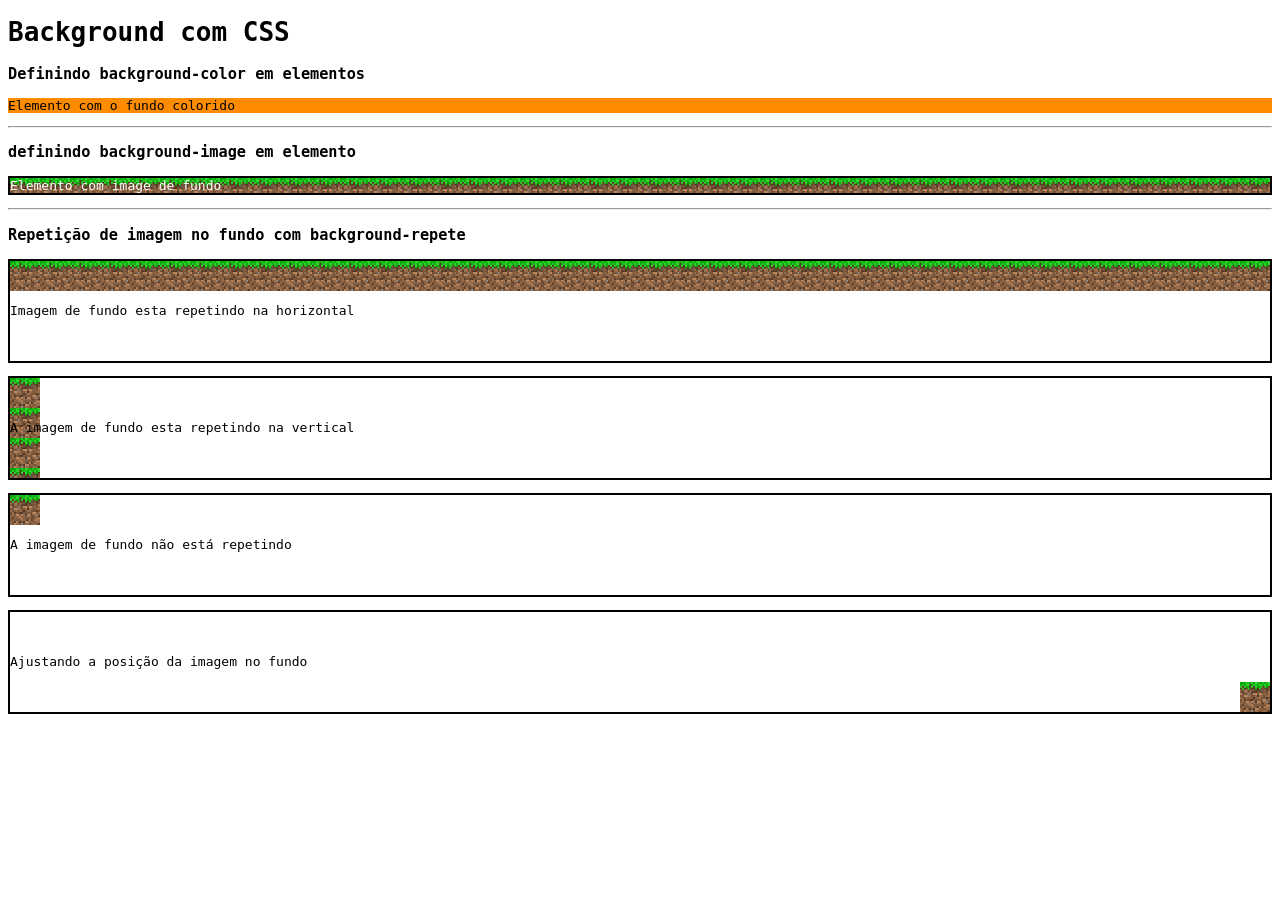
<file: AULA02/index.html>
<!DOCTYPE html>
<html lang="en">
<head>
    <meta charset="UTF-8">
    <meta name="viewport" content="width=device-width, initial-scale=1.0">

    <link rel="stylesheet" href="./css/style.css">

    <title>Conteudo Aula01-CSS</title>
</head>
<body>
    <h1>Background com CSS</h1>

    <h3>Definindo background-color em elementos</h3>

    <p class="ex1">Elemento com o fundo colorido</p>

    <hr>

    <h3>definindo background-image em elemento</h4>

        <p class="ex2">Elemento com image de fundo</p>

        <hr>

        <h3>Repetição de imagem no fundo com background-repete</h3>

        <p class="ex3">Imagem de fundo esta repetindo na horizontal</p>

        <p class="ex4">A imagem de fundo esta repetindo na vertical</p>

        <p class="ex5">A imagem de fundo não está repetindo</p>

        <p class="ex6">Ajustando a posição da imagem no fundo</p>
</body>
</html>
</file>
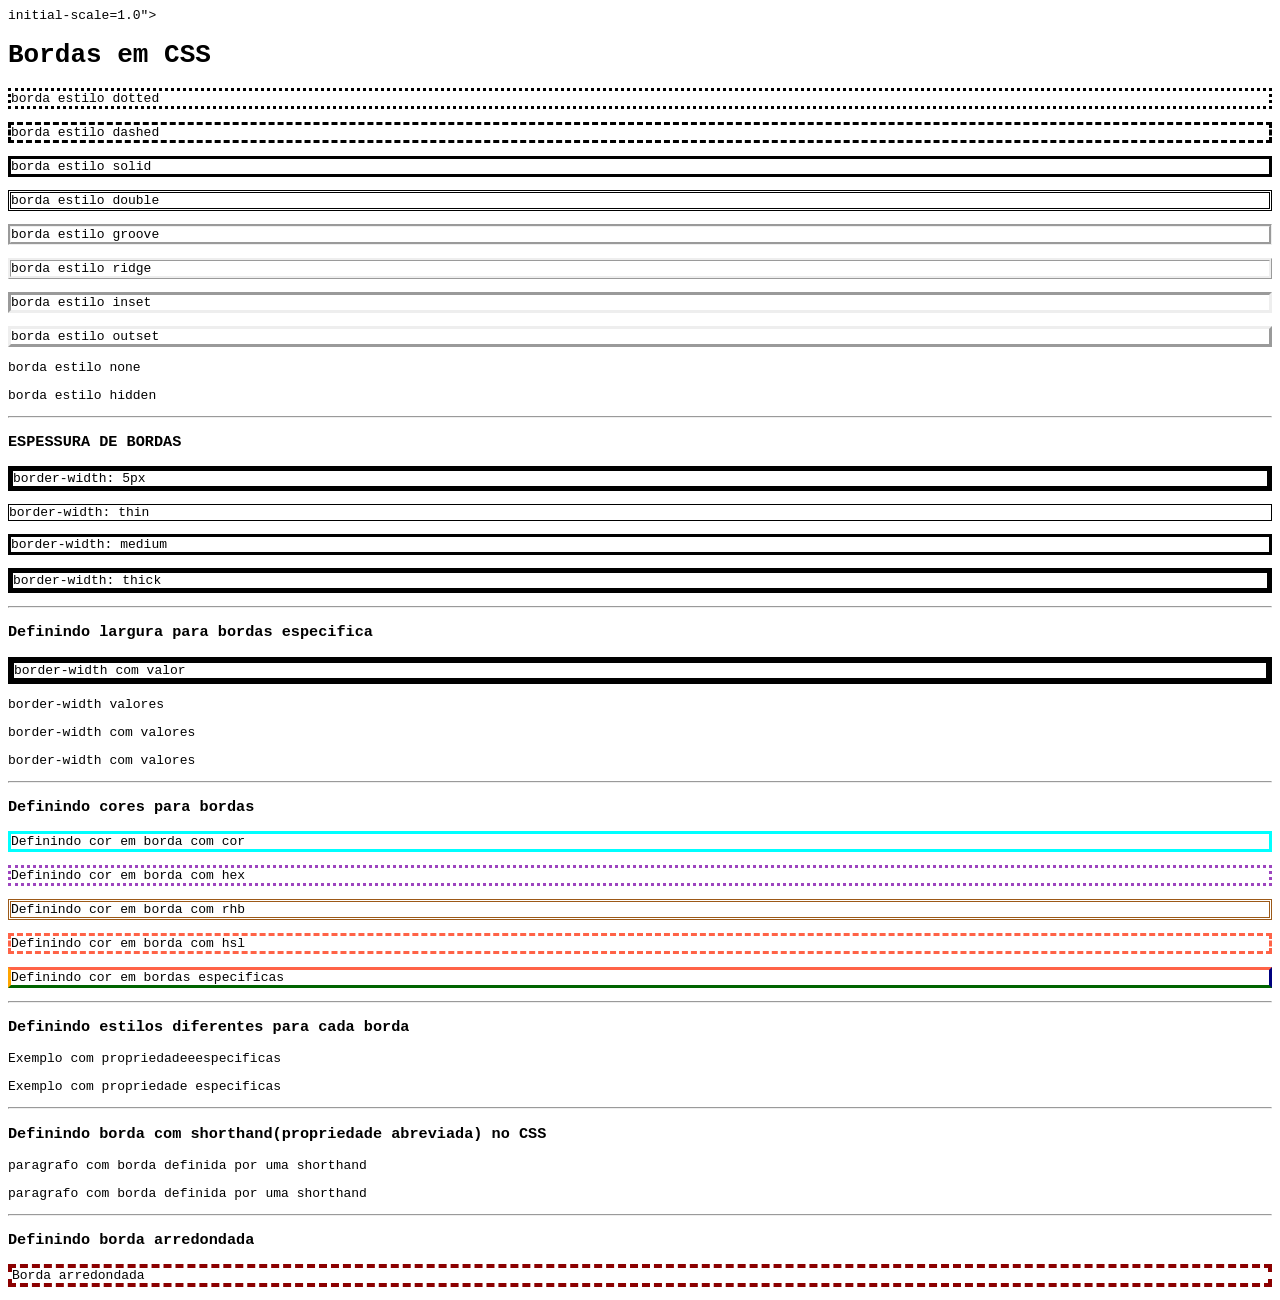
<file: AULA03/index.html>
initial-scale=1.0">
    <link rel="stylesheet" href="./css/style.css">
    <title>Conteudo Aula03</title>
</head>
<body>


    <h1>Bordas em CSS</h1>

    <p class="dotted">borda estilo dotted</p>
    <p class="dashed">borda estilo dashed</p>
    <p class="solid">borda estilo solid</p>
    <p class="double">borda estilo double</p>
    <p class="groove">borda estilo groove</p>
    <p class="ridge">borda estilo ridge</p>
    <p class="inset">borda estilo inset</p>
    <p class="outset">borda estilo outset</p>
    <p class="none">borda estilo none</p>
    <p class="hidden">borda estilo hidden</p>

    <hr>
 
    
<h3>ESPESSURA DE BORDAS</h3>

<p class="p-5px">border-width: 5px</p>
<p class="p-thin">border-width: thin</p>
<p class="p-medium">border-width: medium</p>
<p class="p-thick">border-width: thick</p>

<hr>

<h3>Definindo largura para bordas especifica</h3>

<p class="p-1valor">border-width com valor</p>
<p class="p-2valor">border-width valores</p>
<p class="p-3valor">border-width com valores</p>
<p class="p-4valor">border-width com valores</p>

<hr>

<h3> Definindo cores para bordas</h3>

<p class="borda-cor1">Definindo cor em borda com cor</p>
<p class="borda-cor2">Definindo cor em borda com hex</p>
<p class="borda-cor3">Definindo cor em borda com rhb</p>
<p class="borda-cor4">Definindo cor em borda com hsl</p>
<p class="borda-cor5">Definindo cor em bordas especificas</p>

<hr>

<h3>Definindo estilos diferentes para cada borda</h3>

<p class="bordas individuais1">Exemplo com propriedadeeespecificas</p>
<p class="bordas individuais2">Exemplo com propriedade especificas</p>

<hr>

<h3>Definindo borda com shorthand(propriedade abreviada)
no CSS</h3>

<p class"borda-abbr1">paragrafo com borda definida por uma shorthand</p>
<p class"borda-abbr2">paragrafo com borda definida por uma shorthand</p>

<hr>

<h3>Definindo borda arredondada</h3>

<p class="borda-arredondada">Borda arredondada</p>
</body>
</html>
</file>
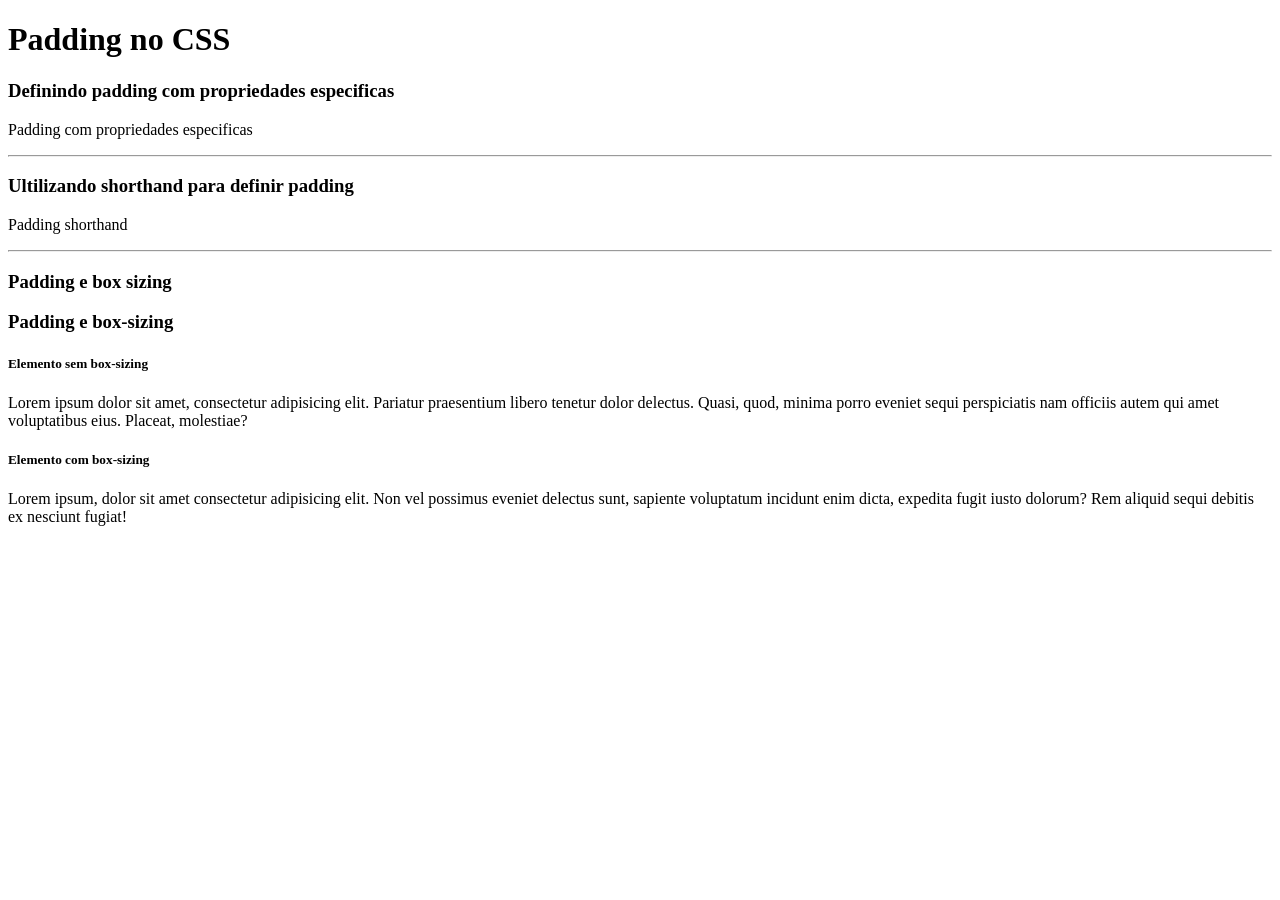
<file: AULA04/index.html>
<!DOCTYPE html>
<html lang="en">
<head>
    <meta charset="UTF-8">
    <meta name="viewport" content="width=device-width, initial-scale=1.0">
    <link rel="styleheet"href="./css/style.css">
    <title> Conteudo da Aula04 </title>
</head>
<body>
    <h1>Padding no CSS</h1>

    <h3>Definindo padding com propriedades especificas</h3>

    <p class="ex1"><p>Padding com propriedades especificas</p>

    <hr>

    <h3>Ultilizando shorthand para definir padding</h3>

    <p class="ex2">Padding shorthand</p>

    <hr>

    <h3>Padding e box sizing</h3>

   
    <h3>Padding e box-sizing</h3>

    <h5>Elemento sem box-sizing</h5>
    <p class="ex3">Lorem ipsum dolor sit amet, consectetur adipisicing elit. Pariatur praesentium libero tenetur dolor delectus. Quasi, quod, minima porro eveniet sequi perspiciatis nam officiis autem qui amet voluptatibus eius. Placeat, molestiae?</p>

    <h5>Elemento com box-sizing</h5>
    <p class="ex3-2">Lorem ipsum, dolor sit amet consectetur adipisicing elit. Non vel possimus eveniet delectus sunt, sapiente voluptatum incidunt enim dicta, expedita fugit iusto dolorum? Rem aliquid sequi debitis ex nesciunt fugiat!</p>

</body>
</html>
</file>
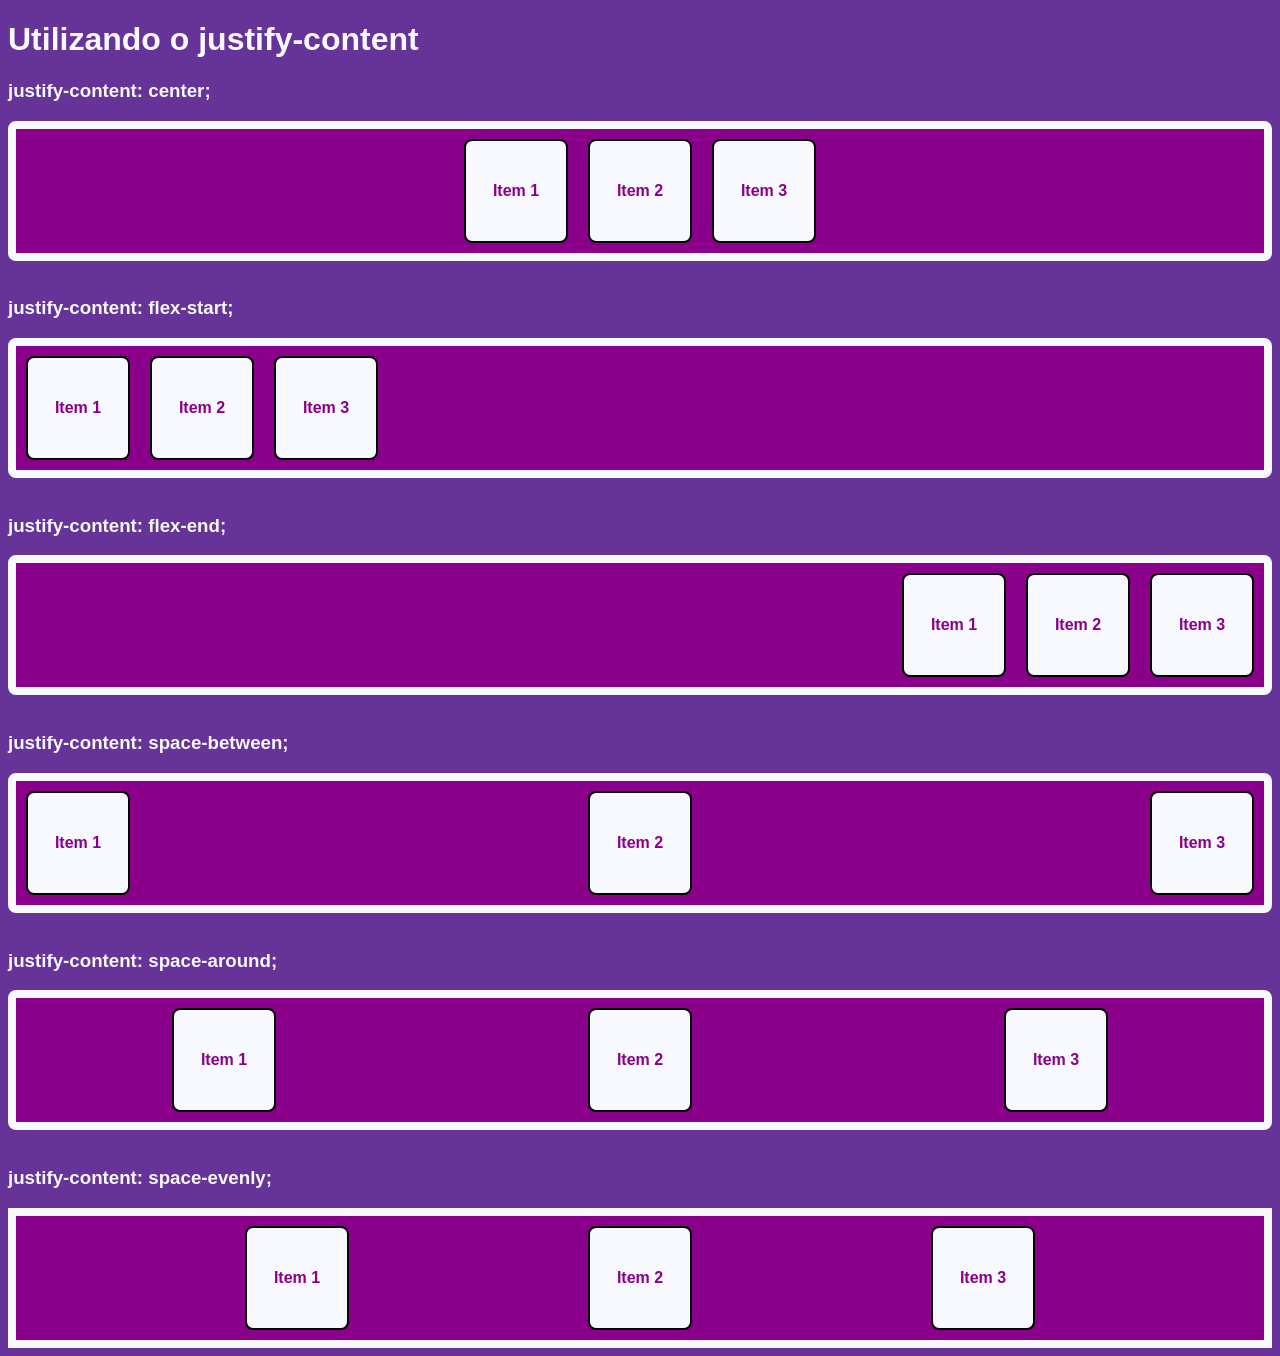
<file: AULA05/index.html>
<!DOCTYPE html>
<html lang="pt-br">
<head>
  <meta charset="UTF-8">
  <meta name="viewport" content="width=device-width, initial-scale=1.0">

  <link rel="stylesheet" href="./css/style.css">

  <title>Conteúdo Aula05 - CSS</title>
</head>
<body>
  
  <h1>Utilizando o justify-content</h1>

  <h3>justify-content: center;</h3>

  <div class="center">
    <div>Item 1</div>
    <div>Item 2</div>
    <div>Item 3</div>
  </div>

  <br>

  <h3>justify-content: flex-start;</h3>

  <div class="flex-start">
    <div>Item 1</div>
    <div>Item 2</div>
    <div>Item 3</div>
  </div>

  <br>

  <h3>justify-content: flex-end;</h3>

  <div class="flex-end">
    <div>Item 1</div>
    <div>Item 2</div>
    <div>Item 3</div>
  </div>

  <br>

  <h3>justify-content: space-between;</h3>

  <div class="space-between">
    <div>Item 1</div>
    <div>Item 2</div>
    <div>Item 3</div>
  </div>

  <br>

  <h3>justify-content: space-around;</h3>

  <div class="space-around">
    <div>Item 1</div>
    <div>Item 2</div>
    <div>Item 3</div>
  </div>

  <br>

  <h3>justify-content: space-evenly;</h3>

  <div class="space-evenly">
    <div>Item 1</div>
    <div>Item 2</div>
    <div>Item 3</div>
  </div>
  
</body>
</html>
</file>
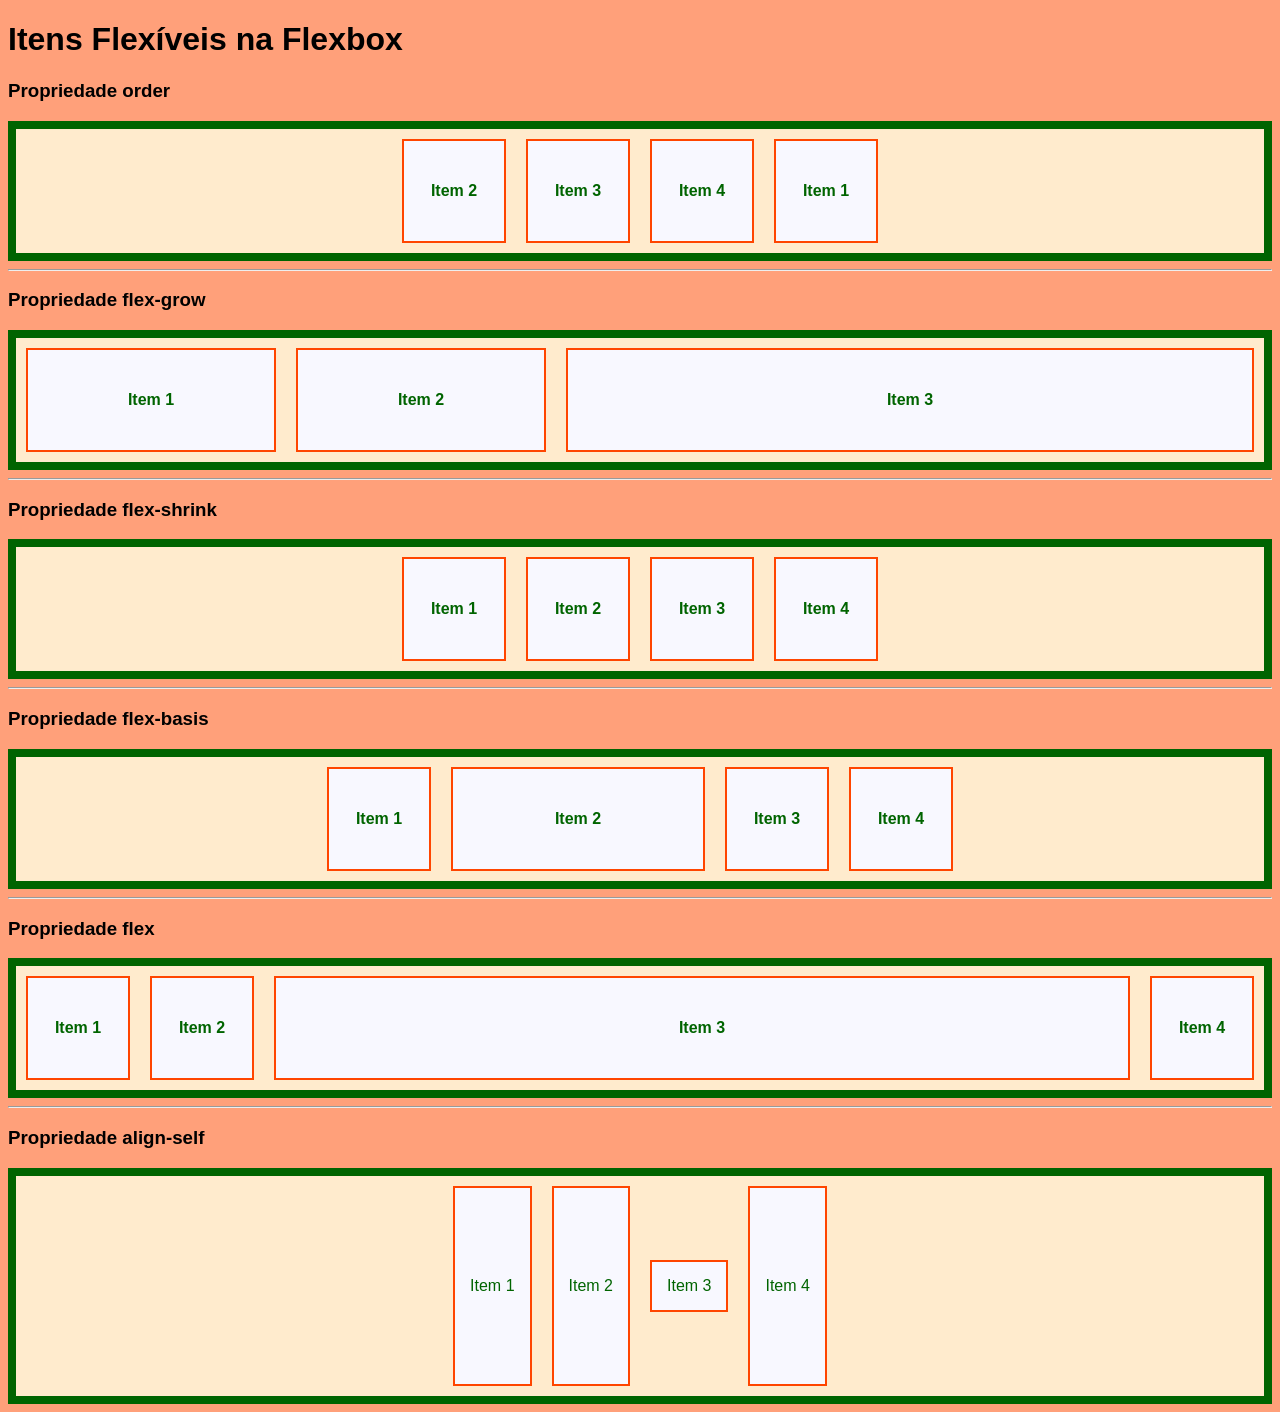
<file: AULA06/index.html>
<!DOCTYPE html>
<html lang="pt-br">
  <head>
    <meta charset="UTF-8">
    <meta name="viewport" content="width=device-width, initial-scale=1.0">

    <link rel="stylesheet" href="./css/style.css">

    <title>Conteúdo Aula05 - CSS</title>
  </head>
  <body>
    
    <h1>Itens Flexíveis na Flexbox</h1>

    <h3>Propriedade order</h3>

    <div class="order">
      <div style="order: 4;">Item 1</div>
      <div style="order: 1;">Item 2</div>
      <div style="order: 2;">Item 3</div>
      <div style="order: 3;">Item 4</div>
    </div>

    <hr>

    <h3>Propriedade flex-grow</h3>

    <div class="flex-grow">
      <div style="flex-grow: 1;">Item 1</div>
      <div style="flex-grow: 1;">Item 2</div>
      <div style="flex-grow: 4;">Item 3</div>
    </div>

    <hr>

    <h3>Propriedade flex-shrink</h3>

    <div class="flex-shrink">
      <div>Item 1</div>
      <div style="flex-shrink: 4;">Item 2</div>
      <div>Item 3</div>
      <div>Item 4</div>
    </div>

    <hr>

    <h3>Propriedade flex-basis</h3>

    <div class="flex-basis">
      <div>Item 1</div>
      <div style="flex-basis: 250px;">Item 2</div>
      <div>Item 3</div>
      <div>Item 4</div>
    </div>

    <hr>

    <h3>Propriedade flex</h3>

    <div class="flex">
      <div>Item 1</div>
      <div>Item 2</div>
      <div style="flex: 1 0 150px;">Item 3</div>
      <div>Item 4</div>
    </div>

    <hr>

    <h3>Propriedade align-self</h3>

    <div class="align-self">
      <div>Item 1</div>
      <div>Item 2</div>
      <div id="as-item3">Item 3</div>
      <div>Item 4</div>
    </div>




  </body>
</html>
</file>
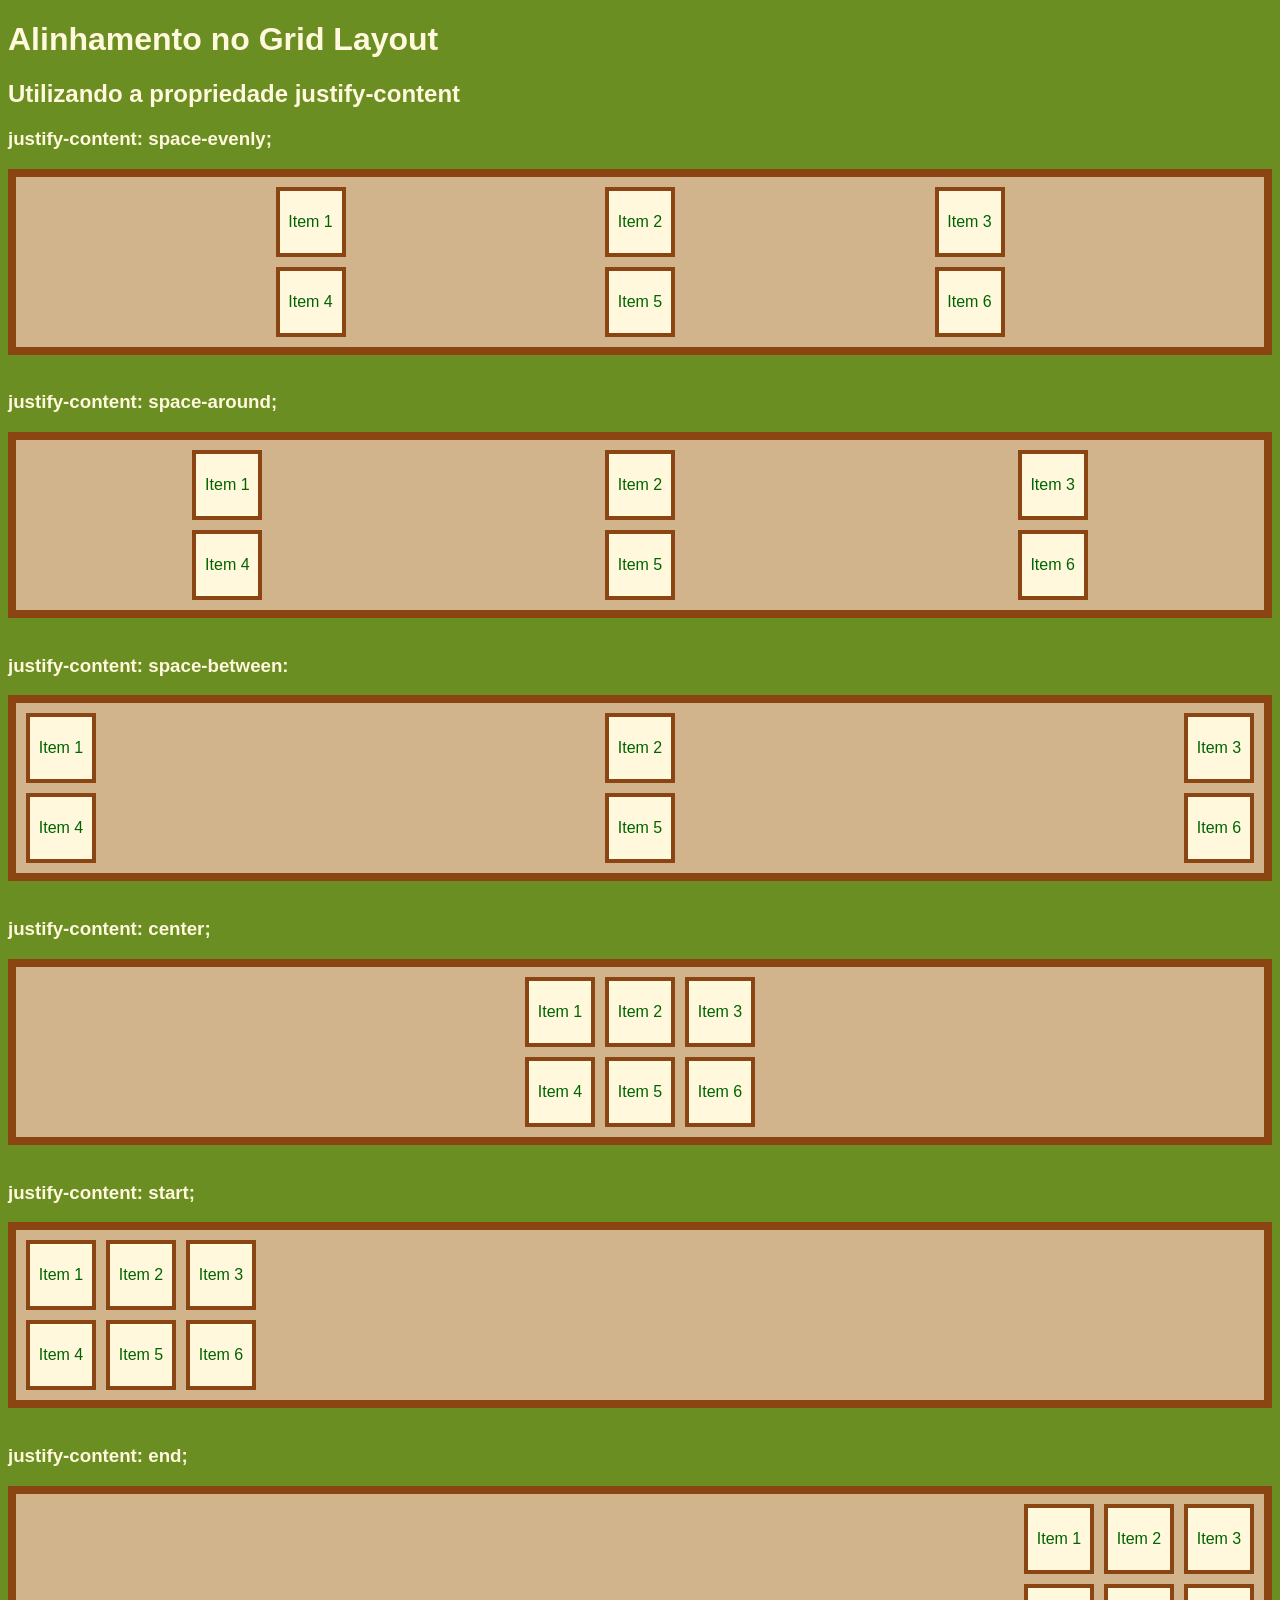
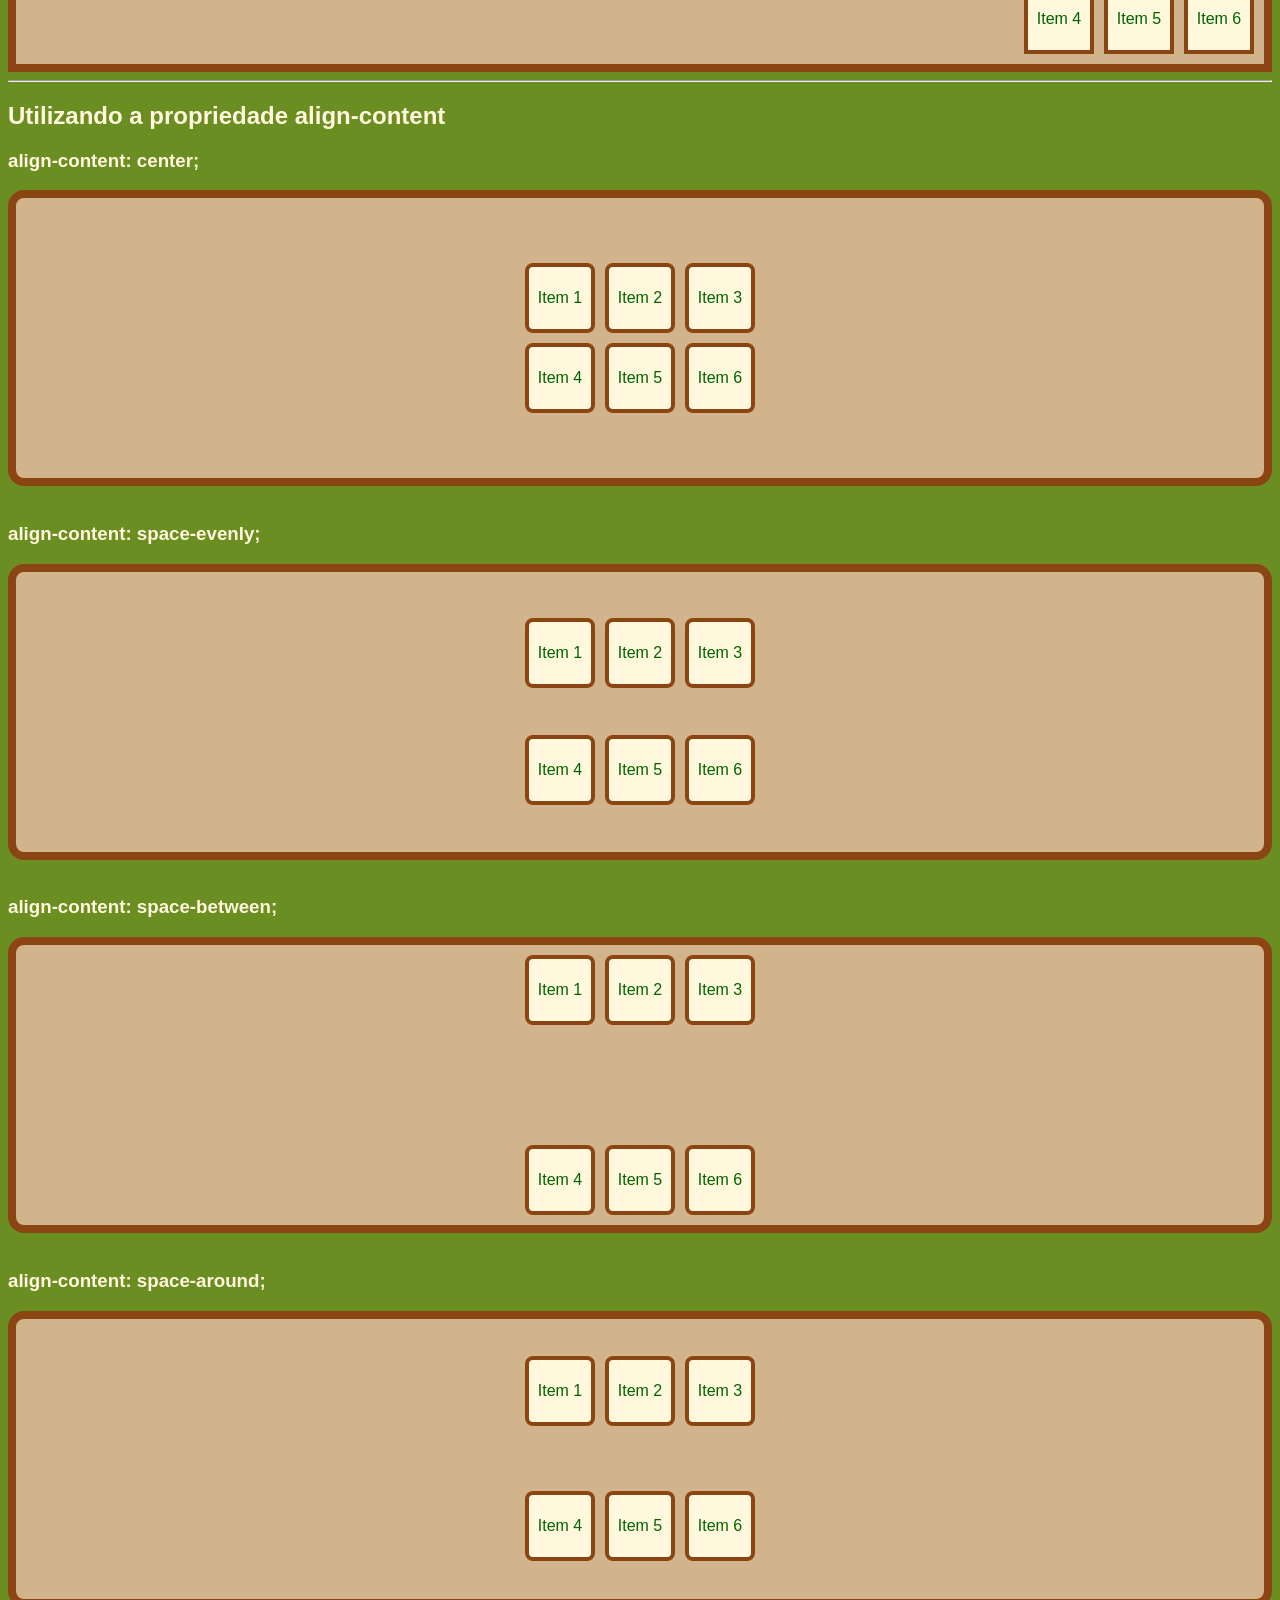
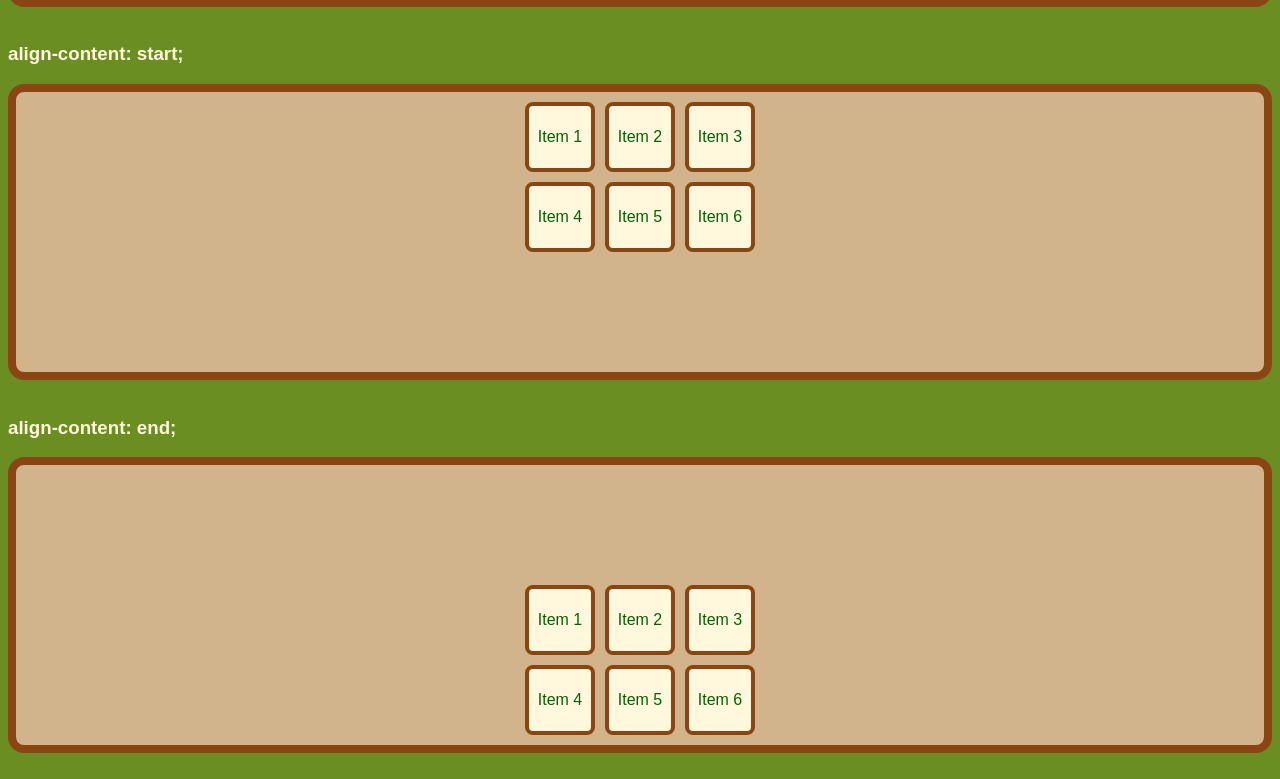
<file: AULA07/index.html>
<!DOCTYPE html>
<html lang="pt-br">
  <head>
    <meta charset="UTF-8">
    <meta name="viewport" content="width=device-width, initial-scale=1.0">

    <link rel="stylesheet" href="./css/style.css">

    <title>Conteúdo Aula07 - CSS</title>
  </head>
  <body>
    
    <h1>Alinhamento no Grid Layout</h1>

    <h2>Utilizando a propriedade justify-content</h2>

    <h3>justify-content: space-evenly;</h3>

    <div class="ex1">
      <div>Item 1</div>
      <div>Item 2</div>
      <div>Item 3</div>
      <div>Item 4</div>
      <div>Item 5</div>
      <div>Item 6</div>
    </div>

    <br>

    <h3>justify-content: space-around;</h3>

    <div class="ex2">
      <div>Item 1</div>
      <div>Item 2</div>
      <div>Item 3</div>
      <div>Item 4</div>
      <div>Item 5</div>
      <div>Item 6</div>
    </div>

    <br>

    <h3>justify-content: space-between:</h3>

    <div class="ex3">
      <div>Item 1</div>
      <div>Item 2</div>
      <div>Item 3</div>
      <div>Item 4</div>
      <div>Item 5</div>
      <div>Item 6</div>
    </div>

    <br>

    <h3>justify-content: center;</h3>

    <div class="ex4">
      <div>Item 1</div>
      <div>Item 2</div>
      <div>Item 3</div>
      <div>Item 4</div>
      <div>Item 5</div>
      <div>Item 6</div>
    </div>

    <br>

    <h3>justify-content: start;</h3>

    <div class="ex5">
      <div>Item 1</div>
      <div>Item 2</div>
      <div>Item 3</div>
      <div>Item 4</div>
      <div>Item 5</div>
      <div>Item 6</div>
    </div>

    <br>

    <h3>justify-content: end;</h3>

    <div class="ex6">
      <div>Item 1</div>
      <div>Item 2</div>
      <div>Item 3</div>
      <div>Item 4</div>
      <div>Item 5</div>
      <div>Item 6</div>
    </div>

    <hr>

    <h2>Utilizando a propriedade align-content</h2>

    <h3>align-content: center;</h3>

    <div class="ex7">
      <div>Item 1</div>
      <div>Item 2</div>
      <div>Item 3</div>
      <div>Item 4</div>
      <div>Item 5</div>
      <div>Item 6</div>
    </div>

    <br>

    <h3>align-content: space-evenly;</h3>

    <div class="ex8">
      <div>Item 1</div>
      <div>Item 2</div>
      <div>Item 3</div>
      <div>Item 4</div>
      <div>Item 5</div>
      <div>Item 6</div>
    </div>

    <br>

    <h3>align-content: space-between;</h3>

    <div class="ex9">
      <div>Item 1</div>
      <div>Item 2</div>
      <div>Item 3</div>
      <div>Item 4</div>
      <div>Item 5</div>
      <div>Item 6</div>
    </div>

    <br>

    <h3>align-content: space-around;</h3>

    <div class="ex10">
      <div>Item 1</div>
      <div>Item 2</div>
      <div>Item 3</div>
      <div>Item 4</div>
      <div>Item 5</div>
      <div>Item 6</div>
    </div>

    <br>

    <h3>align-content: start;</h3>

    <div class="ex11">
      <div>Item 1</div>
      <div>Item 2</div>
      <div>Item 3</div>
      <div>Item 4</div>
      <div>Item 5</div>
      <div>Item 6</div>
    </div>

    <br>

    <h3>align-content: end;</h3>

    <div class="ex12">
      <div>Item 1</div>
      <div>Item 2</div>
      <div>Item 3</div>
      <div>Item 4</div>
      <div>Item 5</div>
      <div>Item 6</div>
    </div>

    <br>




  </body>
</html>
</file>
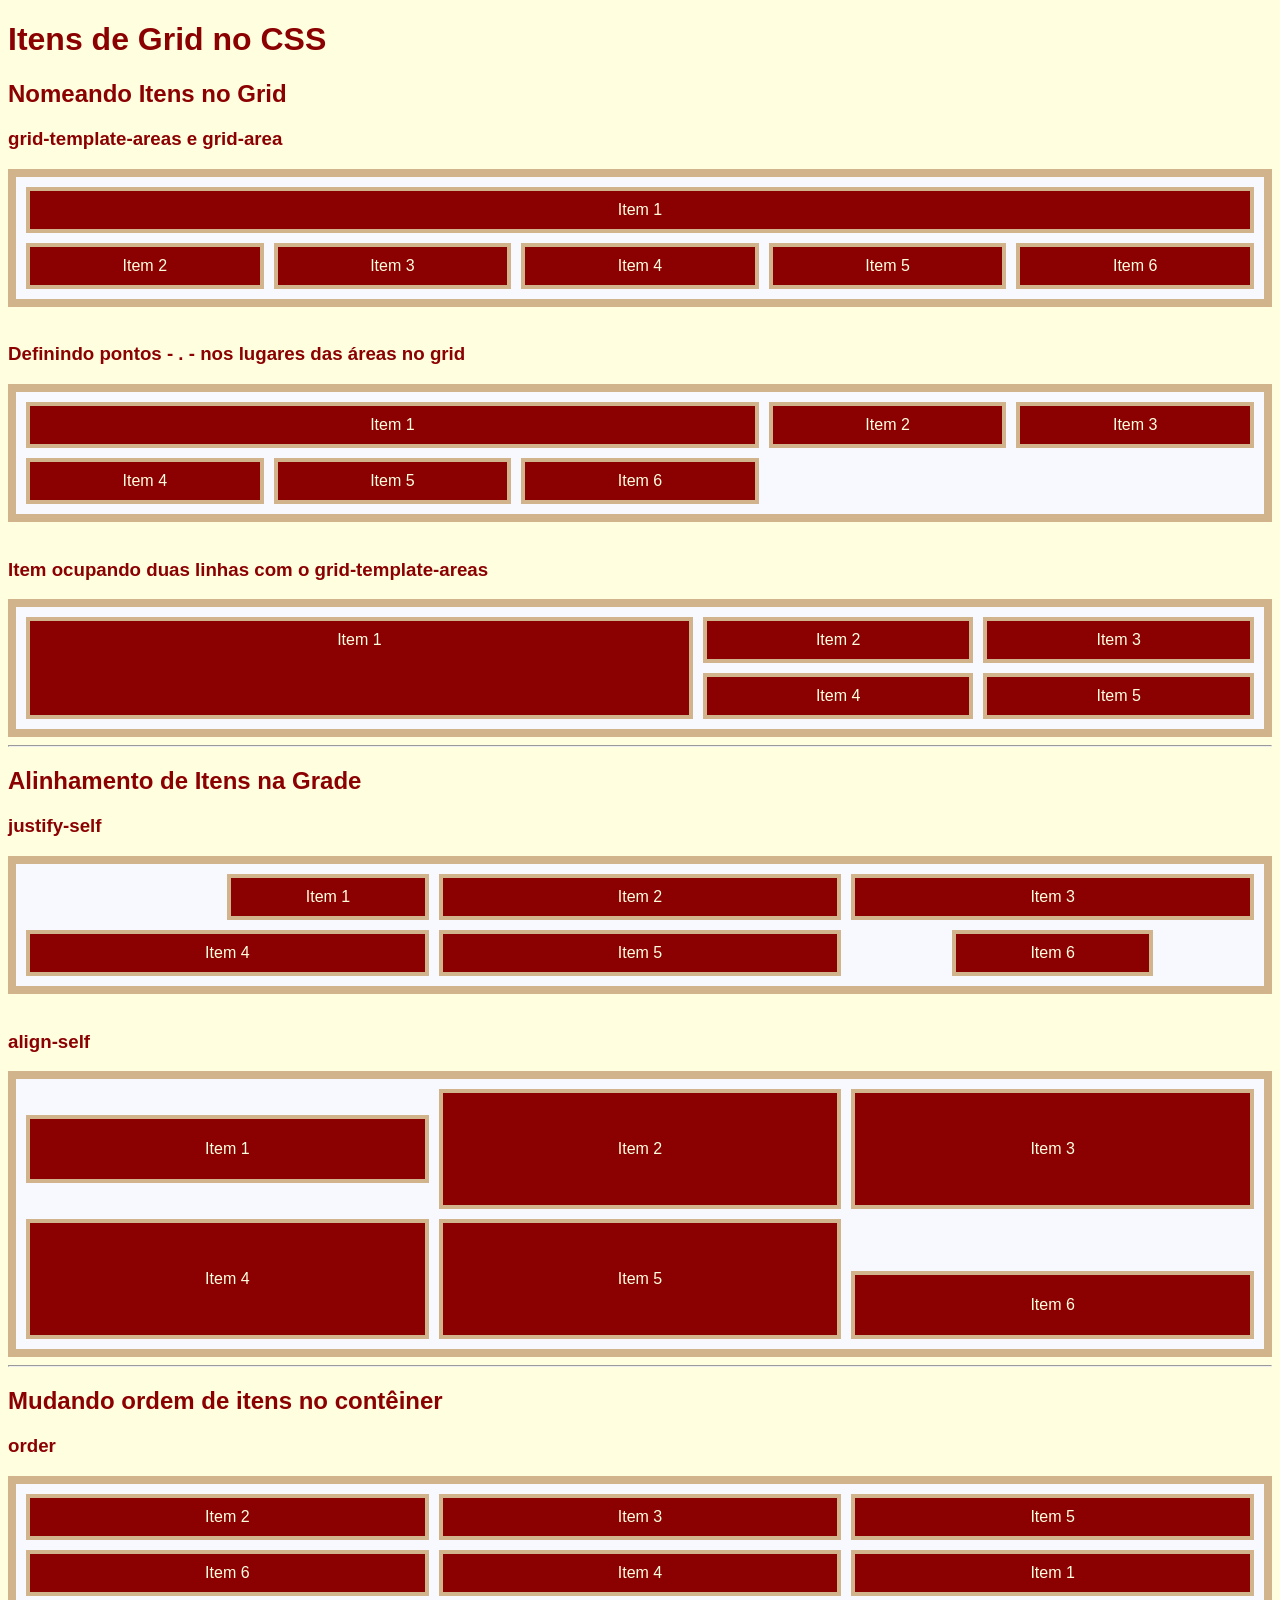
<file: AULA08k/index.html>
<!DOCTYPE html>
<html lang="pt-br">
  <head>
    <meta charset="UTF-8">
    <meta name="viewport" content="width=device-width, initial-scale=1.0">

    <link rel="stylesheet" href="./css/style.css">

    <title>Conteúdo Aula08 - CSS</title>
  </head>
  <body>
    
    <h1>Itens de Grid no CSS</h1>

    <h2>Nomeando Itens no Grid</h2>

    <h3>grid-template-areas e grid-area</h3>

    <div class="ex1">
      <div id="ex1-item1">Item 1</div>
      <div>Item 2</div>
      <div>Item 3</div>
      <div>Item 4</div>
      <div>Item 5</div>
      <div>Item 6</div>
    </div>

    <br>

    <h3>Definindo pontos - . - nos lugares das áreas no grid</h3>

    <div class="ex2">
      <div id="ex2-item1">Item 1</div>
      <div>Item 2</div>
      <div>Item 3</div>
      <div>Item 4</div>
      <div>Item 5</div>
      <div>Item 6</div>
    </div>  

    <br>

    <h3>Item ocupando duas linhas com o grid-template-areas</h3>

    <div class="ex3">
      <div id="ex3-item1">Item 1</div>
      <div>Item 2</div>
      <div>Item 3</div>
      <div>Item 4</div>
      <div>Item 5</div>
    </div> 

    <hr>


    <h2>Alinhamento de Itens na Grade</h2>
    
    <h3>justify-self</h3>

    <div class="ex4">
      <div id="ex4-item1">Item 1</div>
      <div>Item 2</div>
      <div>Item 3</div>
      <div>Item 4</div>
      <div>Item 5</div>
      <div id="ex4-item6">Item 6</div>
    </div> 

    <br>

    <h3>align-self</h3>

    <div class="ex5">
      <div id="ex5-item1">Item 1</div>
      <div>Item 2</div>
      <div>Item 3</div>
      <div>Item 4</div>
      <div>Item 5</div>
      <div id="ex5-item6">Item 6</div>
    </div> 

    <hr>

    <h2>Mudando ordem de itens no contêiner</h2>

    <h3>order</h3>

    <div class="ex6">
      <div style="order: 6;">Item 1</div>
      <div style="order: 1;">Item 2</div>
      <div style="order: 2;">Item 3</div>
      <div style="order: 5;">Item 4</div>
      <div style="order: 3;">Item 5</div>
      <div style="order: 4;">Item 6</div>
    </div> 


  </body>
</html>
</file>
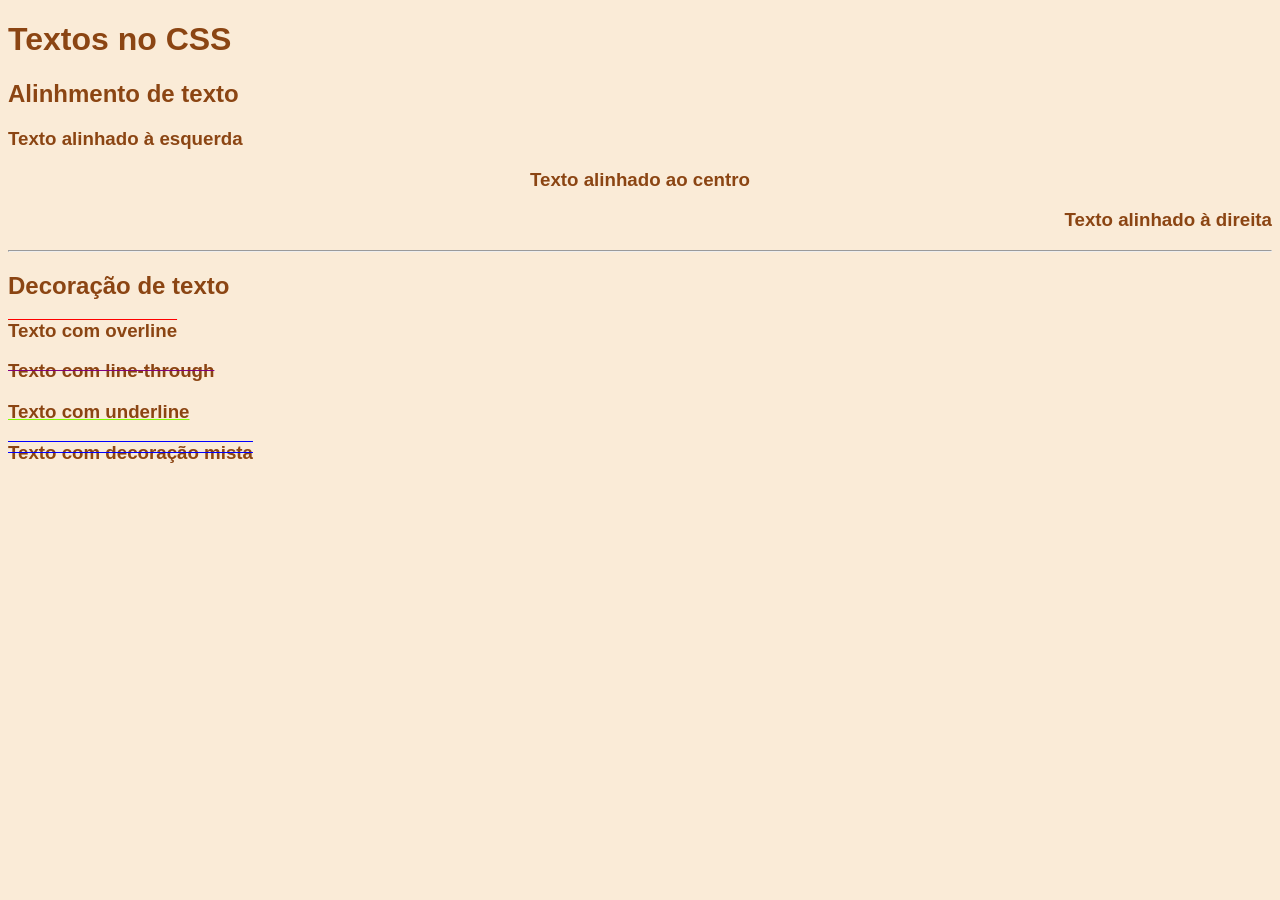
<file: AULA09/index.html>
<!DOCTYPE html>
<html lang="pt-br">
  <head>
    <meta charset="UTF-8">
    <meta name="viewport" content="width=device-width, initial-scale=1.0">

    <link rel="stylesheet" href="./css/style.css">

    <title>Conteúdo Aula09 - CSS</title>
  </head>
  <body>
    
    <h1>Textos no CSS</h1>

    <h2>Alinhmento de texto</h2>

    <h3 class="ex1">Texto alinhado à esquerda</h3>
    <h3 class="ex2">Texto alinhado ao centro</h3>
    <h3 class="ex3">Texto alinhado à direita</h3>

    <hr>

    <h2>Decoração de texto</h2>

    <h3 class="ex4">Texto com overline</h3>
    <h3 class="ex5">Texto com line-through</h3>
    <h3 class="ex6">Texto com underline</h3>
    <h3 class="ex7">Texto com decoração mista</h3>


  </body>
</html>
</file>
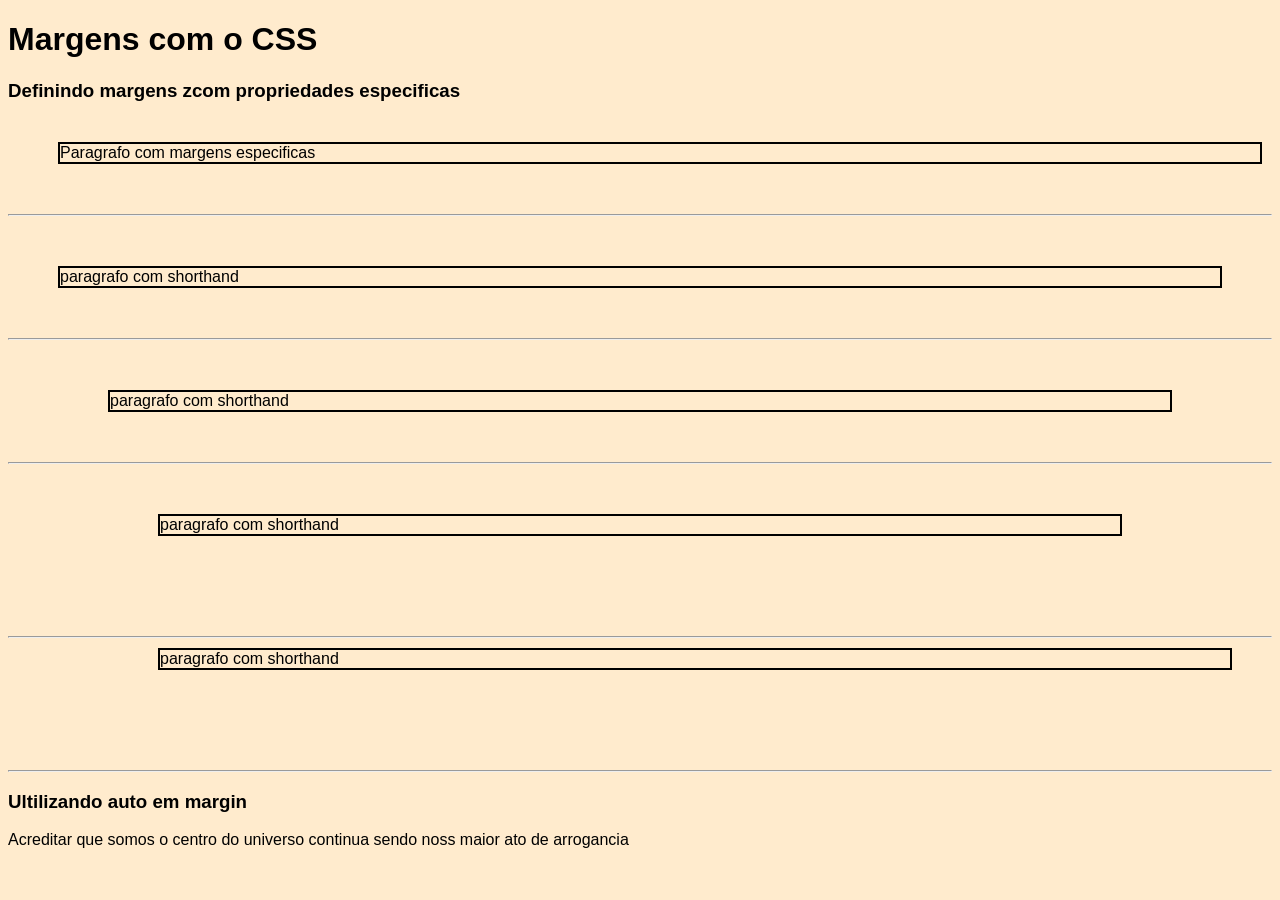
<file: AULA03/index02.html>
<!DOCTYPE html>
<html lang="en">
<head>
    <meta charset="UTF-8">
    <meta name="viewport" content="width=device-width, initial-scale=1.0">
      <link rel="stylesheet" href="./css/style02.css">
    <title>Conteudo da Aula03</title>
</head>
<body>
    <h1> Margens com o CSS</h1>

    <h3>Definindo margens zcom propriedades especificas</h3>

    <p class="ex1">Paragrafo com margens especificas</p>
    <hr>

    <p class="ex2-1">paragrafo com shorthand</p>
    <hr>
    <p class="ex2-2">paragrafo com shorthand</p>
    <hr>
    <p class="ex2-3">paragrafo com shorthand</p>
    <hr>
    <p class="ex2-4">paragrafo com shorthand</p>
    <hr>
<h3> Ultilizando auto em margin</h3>

<div cki0lass="ex3">
    <p >Acreditar que somos o centro do universo continua sendo noss maior ato de arrogancia</p>
</div>
</body>
</html>
</file>
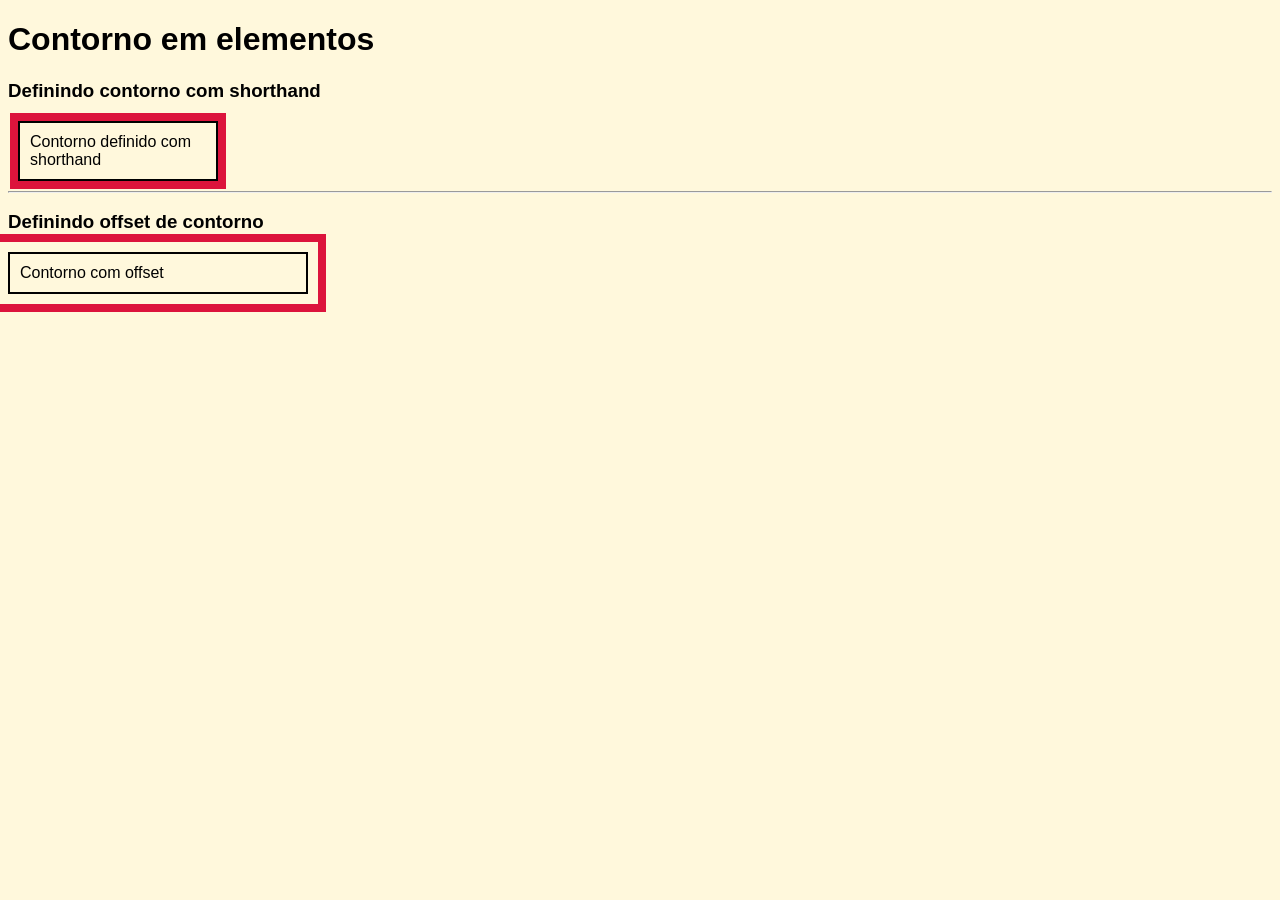
<file: AULA04/index02.html>
<!DOCTYPE html>
<html lang="en">
<head>
    <meta charset="UTF-8">
    <meta name="viewport" content="width=device-width, initial-scale=1.0">
    <link rel="stylesheet"href="./css/style02.css">
    <title>Conteudo aula04</title>
</head>
<body>
    <h1>Contorno em elementos </h1>

        <h3>Definindo contorno com shorthand</h3>

    <p class="ex1">Contorno definido com shorthand</p>

    <hr>

    <h3>Definindo offset de contorno</h3>

    <p class="ex2">Contorno com offset</p>

</body>
</html>
</file>
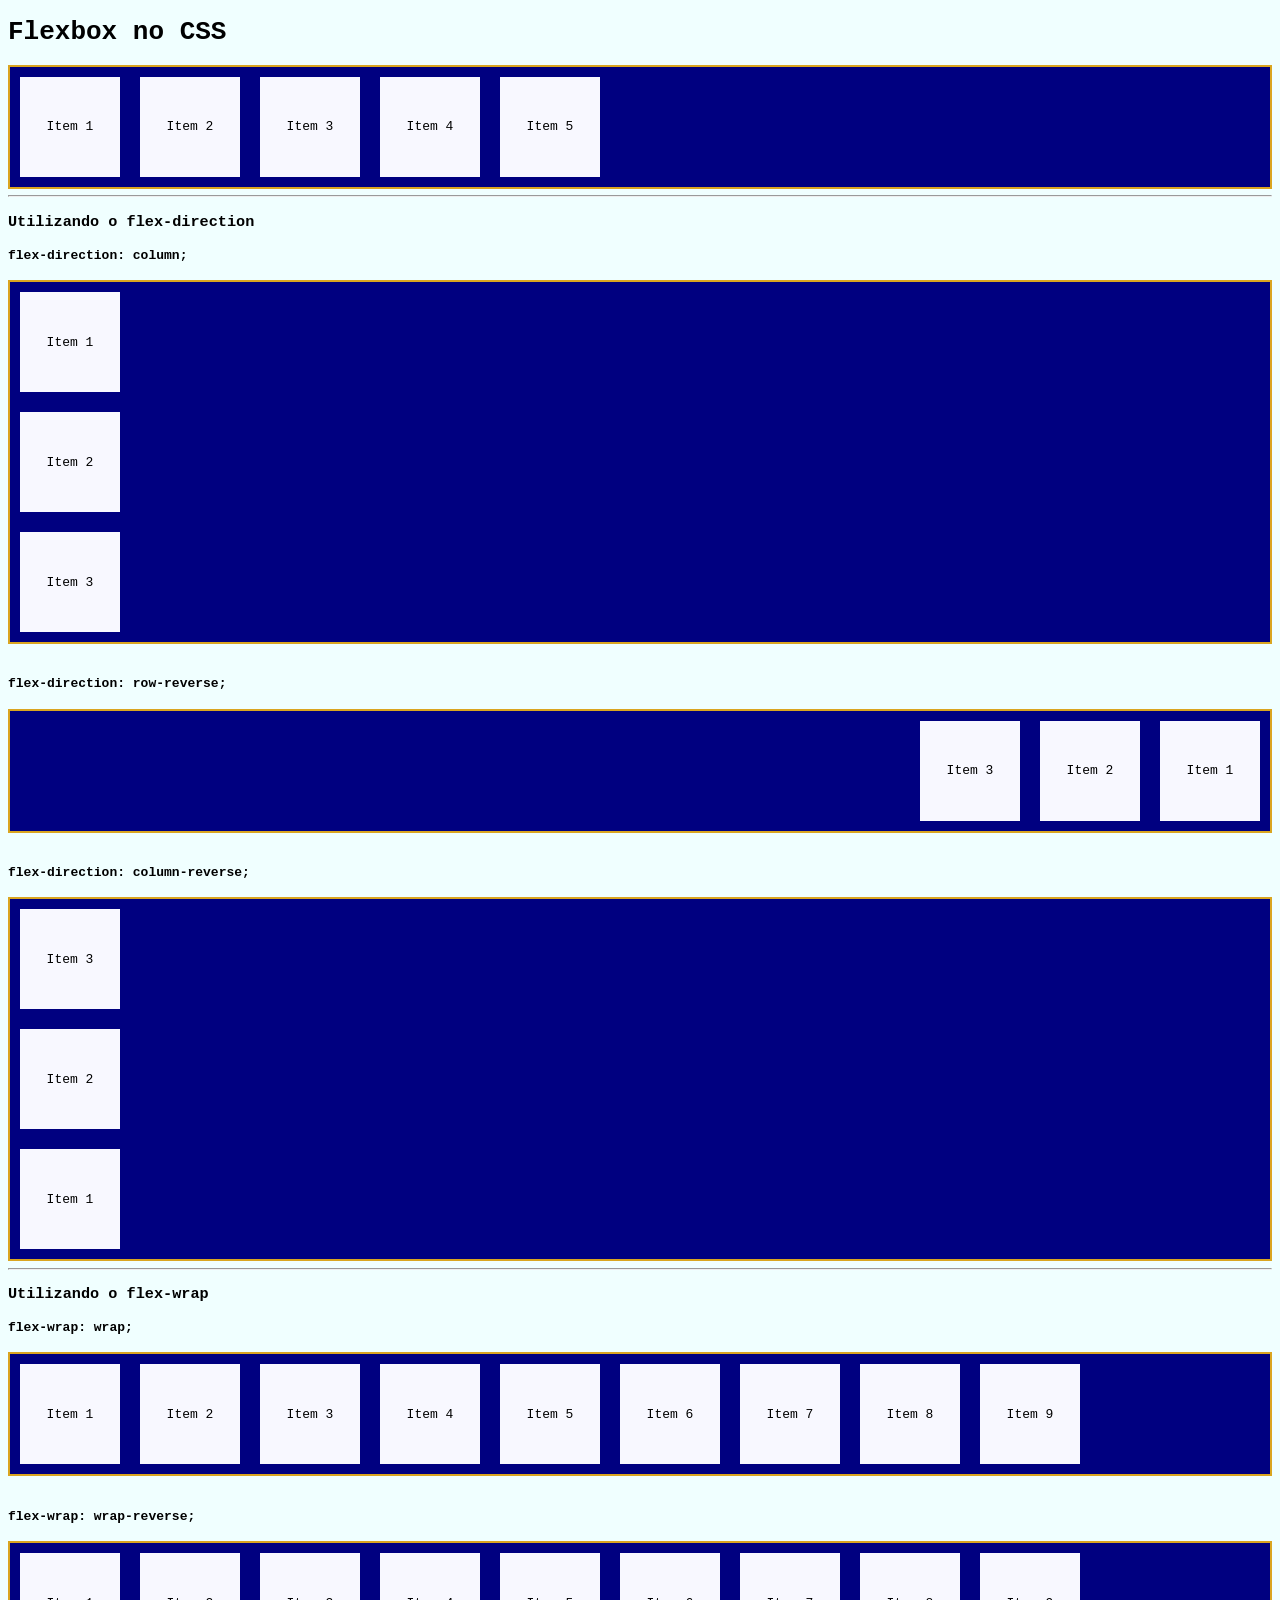
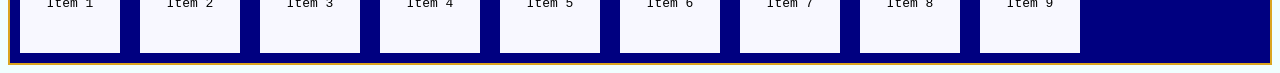
<file: AULA04/index03.html>
<!DOCTYPE html>
<html lang="en">
<head>
    <meta charset="UTF-8">
    <meta name="viewport" content="width=device-width, initial-scale=1.0">
       <link rel="stylesheet"href="./css/style03.css">
    <title>Conteudo aula04</title>
</head>
<body>
   <h1>Flexbox no CSS</h1>

    <div class="ex1">
      <div>Item 1</div>
      <div>Item 2</div>
      <div>Item 3</div>
      <div>Item 4</div>
      <div>Item 5</div>
    </div>

    <hr>

    <h3>Utilizando o flex-direction</h3>

    <h4>flex-direction: column;</h4>

    <div class="column">
      <div>Item 1</div>
      <div>Item 2</div>
      <div>Item 3</div>
    </div>

    <br>

    <h4>flex-direction: row-reverse;</h4>

    <div class="row-reverse">
      <div>Item 1</div>
      <div>Item 2</div>
      <div>Item 3</div>
    </div>

    <br>

    <h4>flex-direction: column-reverse;</h4>

    <div class="column-reverse">
      <div>Item 1</div>
      <div>Item 2</div>
      <div>Item 3</div>
    </div>

    <hr>

    <h3>Utilizando o flex-wrap</h3>

    <h4>flex-wrap: wrap;</h4>

    <div class="wrap">
      <div>Item 1</div>
      <div>Item 2</div>
      <div>Item 3</div>
      <div>Item 4</div>
      <div>Item 5</div>
      <div>Item 6</div>
      <div>Item 7</div>
      <div>Item 8</div>
      <div>Item 9</div>
    </div>

    <br>

    <h4>flex-wrap: wrap-reverse;</h4>

    <div class="wrap-reverse">
      <div>Item 1</div>
      <div>Item 2</div>
      <div>Item 3</div>
      <div>Item 4</div>
      <div>Item 5</div>
      <div>Item 6</div>
      <div>Item 7</div>
      <div>Item 8</div>
      <div>Item 9</div>
    </div>


</body>
</html>
</file>
<file: AULA02/css/style.css>
body{
    font-family:monospace
}
/*Definindo background-color em elemento*/
p.ex1{
    background-color: darkorange;
}
/*Definindo background-image em elementos*/

p.ex2{
    border:2px solid black;
    background-image: url("../img/grass-img.png");
    color: white;
}
/*Ajustando repetição de fundo com o background-repeat*/
p.ex3, p.ex4, p.ex5, p.ex6{
    border:2px solid black;
}

p.ex3{
    height: 100px;
    align-content: center;
    background-image: url("../img/grass-img.png");
    background-repeat: repeat-x;
}

p.ex4{
    height: 100px;
    align-content: center;
    background-image: url("../img/grass-img.png");
    background-repeat: repeat-y;
}

p.ex5{
    height: 100px;
    align-content: center;
    background-image: url("../img/grass-img.png");
    background-repeat: no-repeat;
}

p.ex6{
    height: 100px;
    align-content: center;
    background-image: url("../img/grass-img.png");
    background-repeat: no-repeat;
    background-position: right bottom;
}
</file>
<file: AULA03/css/style.css>
body{
    font-family: monospace;
}

p.dotted{
    border-style: dotted;
}

p.dashed{
    border-style: dashed;
}

p.solid{
    border-style: solid;
}

p.double{
    border-style: double;
}

p.groove{
    border-style: groove;
}
p.ridge{
    border-style: ridge;
}
p.inset{
    border-style: inset;
}
p.outset{
    border-style: outset;
}
p.none{
    border-style: none;
}
p.hidden{
    border-style: hidden;
}

p.p-5px{
    border-style: solid;
    border-width: 5px;
}

p.p-thin{
    border-style: solid;
    border-width: thin;
}

p.p-medium{
    border-style: solid;
    border-width: medium;
}

p.p-thick{
    border-style: solid;
    border-width: thick;
}
/* Definindo espessura para bordas especificas*/
p.p-1valor{
    border-style: solid;
    border-width: 6px;
}
p.p-2valores{
    border-style: solid;
    border-width: 20px 4px;
}

p.p-3valores{
    border-style: solid;
    border-width: 30px 10px 4px;
}

p.p-4valores{
    border-style: solid;
    border-width: 20px 40px 10px 5px;
}

/*Definindo cores em bordas*/

p.borda-cor1{
    border-style: solid;
    border-color: aqua;
}

p.borda-cor2{
    border-style: dotted;
    border-color: #9d45bf;
}

p.borda-cor3{
    border-style: double;
    border-color: rgb(156, 89,24);    
}

p.borda-cor4{
    border-style: dashed;
    border-color: hsl(9,100%,64%);
}

p.borda-cor5{
    border-style: solid;
    border-color: tomato navy darkgreen orange;
}

/*Definindo estilos para bordas individuais*/

p.borda individuais1{
    border-top-style: solid;
    border-right-style: dashed;
    border-bottom-style: ridge;
    border-left-style: dotted;
}
p.bordas-individuais2{
    border-style: dashed solid dotted double;
}

/*Definindo bordas com shorthand*/

p.borda-abbr1{
    border: 5px solid darkred
}

p.borda-abbr2{
    border-bottom: 5px solid darkred;
}
/*definindo borda arredondada*/
p.borda-arredondada{
    border: 4px dashed darkred;
    border-radius:
}
</file>
<file: AULA04/css/style.css>
body{
    background-color: beige;
    font-family: monospace;
}
/*Definindo padding com propriedades especificas*/

p.ex1{
    border: 2px solid black;
    padding-top: 10px;
    padding-right: 50px;
    padding-bottom: 60px;
    padding-left: 240px;
}
    /*definindo padding*/
   
p.ex2{
    border: 2px solid black;
    padding: 60px 240px 10px 50px;
}
p.ex3{
    background-color: chartreuse;
    width: 300px;
    padding: 20px;
}
p.ex3-2{
    background-color: deeppink;
    width: 300px;
    padding: 20px;
    box-sizing: border-box;
}
</file>
<file: AULA05/css/style.css>
body {
  background-color: rebeccapurple;
  color: ghostwhite;
  font-family: sans-serif;
}

.center div,
.flex-start div,
.flex-end div,
.space-between div,
.space-around div,
.space-evenly div {
  color: darkmagenta;
  background-color: ghostwhite;
  border: 2px solid black;
  width: 100px;
  height: 100px;
  border-radius: 8px;
  text-align: center;
  align-content: center;
  font-weight: bold;
  /* box-shadow: 0px 10px 10px 0px black; */
} 

/* Utilizando a propriedade justify-content */
.center {
  background-color: darkmagenta;
  border: 8px solid ghostwhite;
  padding: 10px;
  display: flex;
  gap: 20px;
  justify-content: center;
  border-radius: 8px;
}

.flex-start {
  background-color: darkmagenta;
  border: 8px solid ghostwhite;
  padding: 10px;
  display: flex;
  gap: 20px;
  justify-content: flex-start; /* Valor padrão */
  border-radius: 8px;
}

.flex-end {
  background-color: darkmagenta;
  border: 8px solid ghostwhite;
  padding: 10px;
  display: flex;
  gap: 20px;
  justify-content: flex-end;
  border-radius: 8px;
}

.space-between {
  background-color: darkmagenta;
  border: 8px solid ghostwhite;
  padding: 10px;
  display: flex;
  gap: 20px;
  justify-content: space-between;
  border-radius: 8px;
}

.space-around {
  background-color: darkmagenta;
  border: 8px solid ghostwhite;
  padding: 10px;
  display: flex;
  gap: 20px;
  justify-content: space-around;
  border-radius: 8px;
}

.space-evenly {
  background-color: darkmagenta;
  border: 8px solid ghostwhite;
  padding: 10px;
  display: flex;
  gap: 20px;
  justify-content: space-evenly;
}
</file>
<file: AULA06/css/style.css>
body {
  background-color: lightsalmon;
  font-family: sans-serif;
}

.order,
.flex-grow,
.flex-shrink,
.flex-basis,
.flex,
.align-self {
  background-color: blanchedalmond;
  border: 8px solid darkgreen;
  padding: 10px;
  display: flex;
  gap: 20px;
  justify-content: center;
}


.order div,
.flex-grow div,
.flex-shrink div,
.flex-basis div,
.flex div {
  background-color: ghostwhite;
  border: 2px solid orangered;
  color: darkgreen;
  width: 100px;
  height: 100px;
  text-align: center;
  align-content: center;
  font-weight: bold;
}

/* Utilizando o align-self */
.align-self {
  height: 200px;
}

.align-self div {
  background-color: ghostwhite;
  border: 2px solid orangered;
  color: darkgreen;
  padding: 15px;
  text-align: center;
  align-content: center;
}

#as-item3 {
  align-self: center;
}
</file>
<file: AULA07/css/style.css>
body {
  background-color:olivedrab;
  color: cornsilk;
  font-family: sans-serif;
}

/* Estilos de contêineres e itens */
.ex1,
.ex2,
.ex3,
.ex4,
.ex5,
.ex6 {
  background-color: tan;
  border: 8px solid saddlebrown;
  padding: 10px;
  display: grid;
  gap: 10px;
  grid-template-columns: repeat(3, 70px);
  grid-template-rows: repeat(2, 70px);
}

.ex1 div,
.ex2 div,
.ex3 div,
.ex4 div,
.ex5 div,
.ex6 div {
  background-color: cornsilk;
  border: 4px solid saddlebrown;
  color: darkgreen;
  text-align: center;
  align-content: center;
}

/* Utilizando o valor space-evenly no justify-content */
.ex1 {
  justify-content: space-evenly;
}

/* Utilizando o valor space-around no justify-content */
.ex2 {
  justify-content: space-around;
}

/* Utilizando o valor space-between no justify-content */
.ex3 {
  justify-content: space-between;
}

/* Utilizando o valor center no justify-content */
.ex4 {
  justify-content: center;
}

/* Utilizando o valor start no justify-content */
.ex5 {
  justify-content: start;
}

/* Utilizando o valor end no justify-content */
.ex6 {
  justify-content: end;
}

/* ------------------------------ */

/* Estilos de contêineres e itens */
.ex7,
.ex8,
.ex9,
.ex10,
.ex11,
.ex12 {
  background-color: tan;
  border: 8px solid saddlebrown;
  padding: 10px;
  display: grid;
  gap: 10px;
  grid-template-columns: repeat(3, 70px);
  grid-template-rows: repeat(2, 70px);
  height: 260px;
  justify-content: center;
  border-radius: 1rem;
}

.ex7 div,
.ex8 div,
.ex9 div,
.ex10 div,
.ex11 div,
.ex12 div {
  background-color: cornsilk;
  border: 4px solid saddlebrown;
  color: darkgreen;
  text-align: center;
  align-content: center;
  border-radius: .5rem;
}

/* Utilizando o valor center no align-content */
.ex7 {
  align-content: center;
}

/* Utilizando o valor space-evenly no align-content */
.ex8 {
  align-content: space-evenly;
}

/* Utilizando o valor space-between no align-content */
.ex9 {
  align-content: space-between;
}

/* Utilizando o valor space-around no align-content */
.ex10 {
  align-content: space-around;
}

/* Utilizando o valor start no align-content */
.ex11 {
  align-content: start;
}

/* Utilizando o valor end no align-content */
.ex12 {
  align-content: end;
}
</file>
<file: AULA08k/css/style.css>
body {
  background-color: lightyellow;
  font-family: sans-serif;
  color: darkred;
}


/* Estilos para contêineres e itens */
.ex1,
.ex2,
.ex3,
.ex4,
.ex5,
.ex6 {
  background-color: ghostwhite;
  border: 8px solid tan;
  padding: 10px;
  display: grid;
  gap: 10px;
}

.ex1 div,
.ex2 div,
.ex3 div,
.ex4 div,
.ex5 div,
.ex6 div {
  background-color: darkred;
  border: 4px solid tan;
  color: lightyellow;
  padding: 10px;
  text-align: center;
}

/* Definindo áreas no grid layout com grid-template-areas e grid-area*/
.ex1 {
  grid-template-areas: 'area area area area area';
}

#ex1-item1 {
  grid-area: area;
}

/* Definindo pontos em áreas no grid */
.ex2 {
  grid-template-areas: 'area area area . .';
}

#ex2-item1 {
  grid-area: area;
}

/* Item ocupando mais de uma linhas nas áreas da grade */
.ex3 {
  grid-template-areas: 
    'area area area . .' 
    'area area area . .' 
  ;
}

#ex3-item1 {
  grid-area: area;
}

/* Alinhando itens com justify-self */
.ex4 {
  grid-template-columns: repeat(3, 1fr);
}

#ex4-item1 {
  width: 50%;
  box-sizing: border-box;
  justify-self: end;
}

#ex4-item6 {
  width: 50%;
  box-sizing: border-box;
  justify-self: center;
}

/* Alinhando itens com align-self */
.ex5 {
  grid-template-columns: repeat(3, 1fr);
  grid-template-rows: repeat(2, 120px);
}

.ex5 div {
  align-content: center;
}

#ex5-item1 {
  height: 40px;
  align-self: center;
}

#ex5-item6 {
  height: 40px;
  align-self: end;
}

/* Ordem nos itens do grid */
.ex6 {
  grid-template-columns: repeat(3, 1fr);
}
</file>
<file: AULA09/css/style.css>
body {
  background-color: antiquewhite;
  color: saddlebrown;
  font-family: sans-serif;
}

/* Alinhamento de texto */
.ex1 {
  text-align: left;
}

.ex2 {
  text-align: center;
}

.ex3 {
  text-align: right;
}

/* Decoração de texto */
.ex4 {
  text-decoration: overline red;
}

.ex5 {
  text-decoration: line-through purple;
}

.ex6 {
  text-decoration: underline chartreuse;
}

.ex7 {
  text-decoration: overline line-through blue;
}
</file>
<file: AULA03/css/style02.css>
body{
    background-color: blanchedalmond;
    font-family: sans-serif;
}
/*margens com propriedades especificas*/
p.ex1{
    border: 2px solid black;
    margin-top: 40px;
    margin-right: 10px;
    margin-bottom: 50px;
    margin-left: 50px;
}
/*Margens com shorthand*/

p.ex2-1, p.ex2-2, p.ex2-3, p.ex2-4{
    border: 2px solid black;
}
p.ex2-1{
    margin: 50px;
}
p.ex2-2{
    margin: 50px 100px;
}
p.ex2-3{
    margin: 50px 150px 100px;
}
p.ex2-4{
    margin: 10px 40px 100px 150px;
}

/* Definindo o valor auto em margin*/

div.ex3{
    border: 2px solid darkred;
    width: 250px;
    margin: auto;
}
</file>
<file: AULA04/css/style02.css>
body{
    background-color: cornsilk;
    font-family: sans-serif;
}

/*Definindo contono com shorthand*/
p.ex1{
    border: 2px solid black;
    padding: 10px;
    box-sizing: border-box;
    width: 200px;
    outline: 8px solid crimson;
    margin: 10px;
}

/*Definindop offset em contono de elementos*/
p.ex2{
    border: 2px solid black;
    padding: 10px;
    box-sizing: border-box;
    width: 300px;
    outline: 8px solid crimson;
    outline-offset: 10px;
    margin: 20pxdf;
}
</file>
<file: AULA04/css/style03.css>
body{
   background-color: azure;
  font-family: monospace;
}

/* Exemplo inicial de Flexbox */
.ex1 {
  background-color: navy;
  border: 2px solid goldenrod;
  padding: 10px;
  display: flex;
  gap: 20px;
}

.ex1 div {
  background-color: ghostwhite;
  width: 100px;
  height: 100px;
  text-align: center;
  align-content: center;
}

/* Utilizando a propriedade flex-direction */
.column {
  background-color: navy;
  border: 2px solid goldenrod;
  padding: 10px;
  display: flex;
  gap: 20px;
  /* flex-direction: row; <--- Valor padrão */
  flex-direction: column;
}

div.column div {
  background-color: ghostwhite;
  width: 100px;
  height: 100px;
  text-align: center;
  align-content: center;
}

.row-reverse {
  background-color: navy;
  border: 2px solid goldenrod;
  padding: 10px;
  display: flex;
  gap: 20px;
  flex-direction: row-reverse;
}

.row-reverse div{
  background-color: ghostwhite;
  width: 100px;
  height: 100px;
  text-align: center;
  align-content: center;
}

.column-reverse {
  background-color: navy;
  border: 2px solid goldenrod;
  padding: 10px;
  display: flex;
  gap: 20px;
  flex-direction: column-reverse;
}

.column-reverse div {
  background-color: ghostwhite;
  width: 100px;
  height: 100px;
  text-align: center;
  align-content: center;
}

/* Utilizando a propriedade flex-wrap */
.wrap {
  background-color: navy;
  border: 2px solid goldenrod;
  padding: 10px;
  display: flex;
  gap: 20px;
  /* flex-wrap: nowrap; <-- Valor padrão*/
  flex-wrap: wrap;
}

.wrap div {
  background-color: ghostwhite;
  width: 100px;
  height: 100px;
  text-align: center;
  align-content: center;
}

.wrap-reverse {
  background-color: navy;
  border: 2px solid goldenrod;
  padding: 10px;
  display: flex;
  gap: 20px;
  flex-wrap: wrap-reverse;
}

.wrap-reverse div {
  background-color: ghostwhite;
  width: 100px;
  height: 100px;
  text-align: center;
  align-content: center;
}
</file>
